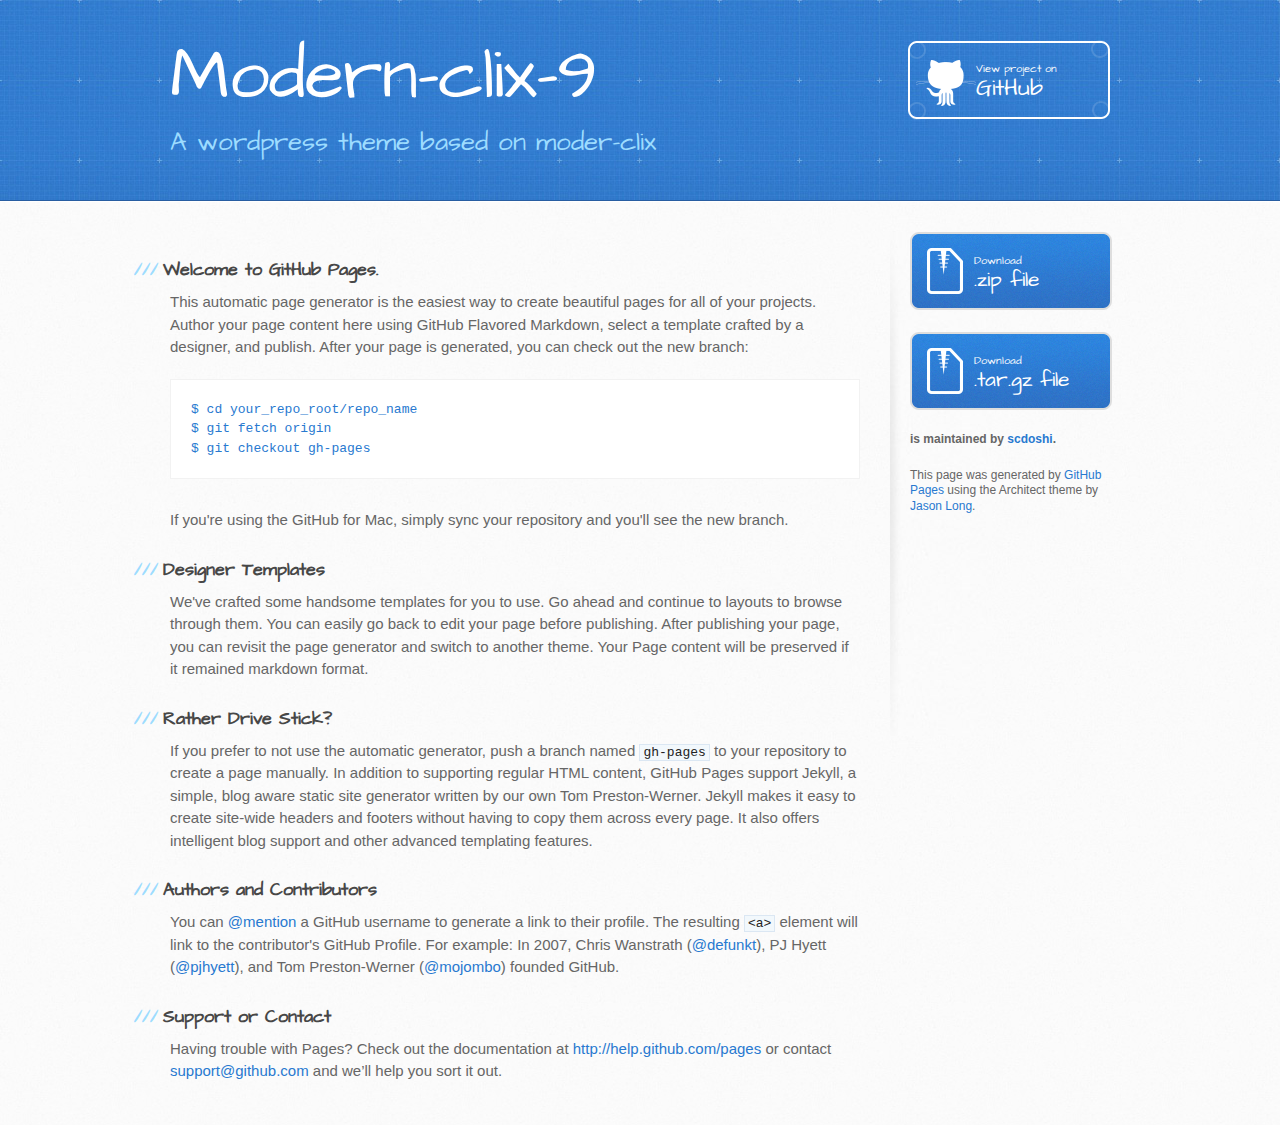
<file: index.html>
<!DOCTYPE html>
<html>
  <head>
    <meta charset='utf-8'>
    <meta http-equiv="X-UA-Compatible" content="chrome=1">
    <meta name="viewport" content="width=device-width, initial-scale=1, maximum-scale=1">
    <link href='https://fonts.googleapis.com/css?family=Architects+Daughter' rel='stylesheet' type='text/css'>
    <link rel="stylesheet" type="text/css" href="stylesheets/stylesheet.css" media="screen" />
    <link rel="stylesheet" type="text/css" href="stylesheets/pygment_trac.css" media="screen" />
    <link rel="stylesheet" type="text/css" href="stylesheets/print.css" media="print" />

    <!--[if lt IE 9]>
    <script src="//html5shiv.googlecode.com/svn/trunk/html5.js"></script>
    <![endif]-->

    <title>Modern-clix-9 by scdoshi</title>
  </head>

  <body>
    <header>
      <div class="inner">
        <h1>Modern-clix-9</h1>
        <h2>A wordpress theme based on moder-clix</h2>
        <a href="https://github.com/scdoshi/modern-clix-9" class="button"><small>View project on</small>GitHub</a>
      </div>
    </header>

    <div id="content-wrapper">
      <div class="inner clearfix">
        <section id="main-content">
          <h3>Welcome to GitHub Pages.</h3>

<p>This automatic page generator is the easiest way to create beautiful pages for all of your projects. Author your page content here using GitHub Flavored Markdown, select a template crafted by a designer, and publish. After your page is generated, you can check out the new branch:</p>

<pre><code>$ cd your_repo_root/repo_name
$ git fetch origin
$ git checkout gh-pages
</code></pre>

<p>If you're using the GitHub for Mac, simply sync your repository and you'll see the new branch.</p>

<h3>Designer Templates</h3>

<p>We've crafted some handsome templates for you to use. Go ahead and continue to layouts to browse through them. You can easily go back to edit your page before publishing. After publishing your page, you can revisit the page generator and switch to another theme. Your Page content will be preserved if it remained markdown format.</p>

<h3>Rather Drive Stick?</h3>

<p>If you prefer to not use the automatic generator, push a branch named <code>gh-pages</code> to your repository to create a page manually. In addition to supporting regular HTML content, GitHub Pages support Jekyll, a simple, blog aware static site generator written by our own Tom Preston-Werner. Jekyll makes it easy to create site-wide headers and footers without having to copy them across every page. It also offers intelligent blog support and other advanced templating features.</p>

<h3>Authors and Contributors</h3>

<p>You can <a href="https://github.com/blog/821" class="user-mention">@mention</a> a GitHub username to generate a link to their profile. The resulting <code>&lt;a&gt;</code> element will link to the contributor's GitHub Profile. For example: In 2007, Chris Wanstrath (<a href="https://github.com/defunkt" class="user-mention">@defunkt</a>), PJ Hyett (<a href="https://github.com/pjhyett" class="user-mention">@pjhyett</a>), and Tom Preston-Werner (<a href="https://github.com/mojombo" class="user-mention">@mojombo</a>) founded GitHub.</p>

<h3>Support or Contact</h3>

<p>Having trouble with Pages? Check out the documentation at <a href="http://help.github.com/pages">http://help.github.com/pages</a> or contact <a href="mailto:support@github.com">support@github.com</a> and we’ll help you sort it out.</p>
        </section>

        <aside id="sidebar">
          <a href="https://github.com/scdoshi/modern-clix-9/zipball/master" class="button">
            <small>Download</small>
            .zip file
          </a>
          <a href="https://github.com/scdoshi/modern-clix-9/tarball/master" class="button">
            <small>Download</small>
            .tar.gz file
          </a>

          <p class="repo-owner"><a href="https://github.com/scdoshi/modern-clix-9"></a> is maintained by <a href="https://github.com/scdoshi">scdoshi</a>.</p>

          <p>This page was generated by <a href="pages.github.com">GitHub Pages</a> using the Architect theme by <a href="http://twitter.com/jasonlong">Jason Long</a>.</p>
        </aside>
      </div>
    </div>

  
  </body>
</html>
</file>
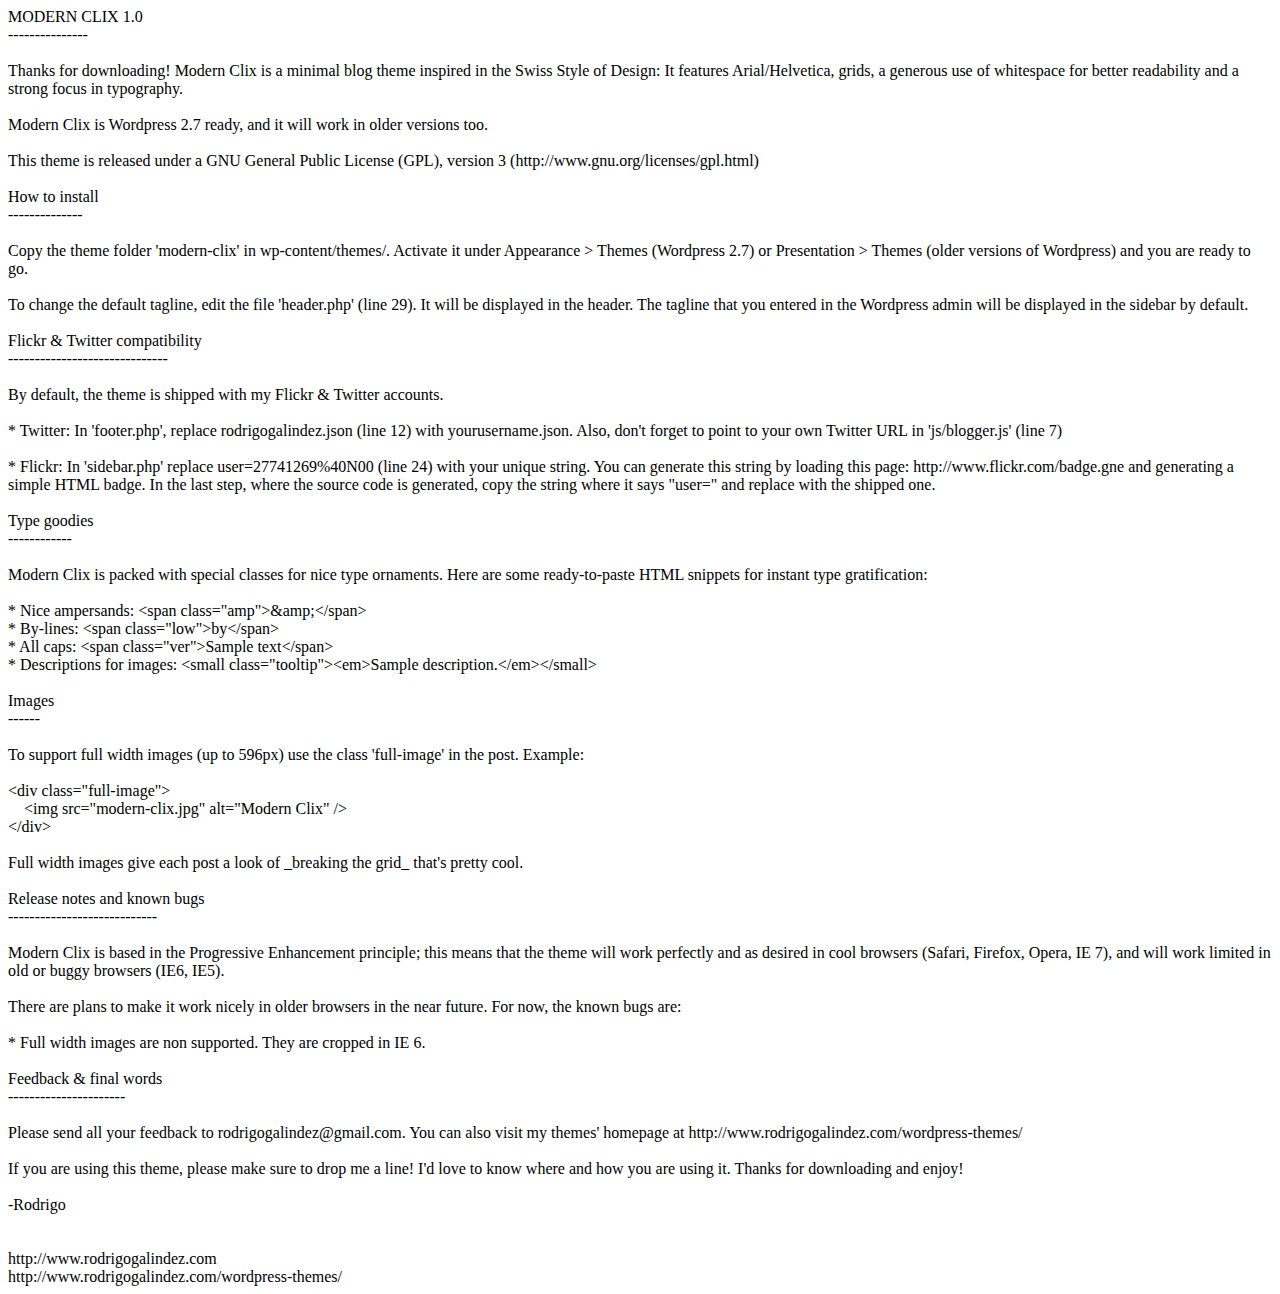
<file: readme.htm>
<html xmlns:o="urn:schemas-microsoft-com:office:office"
xmlns:w="urn:schemas-microsoft-com:office:word"
xmlns="http://www.w3.org/TR/REC-html40">

<head>
<meta http-equiv=Content-Type content="text/html; charset=windows-1252">
<meta name=ProgId content=Word.Document>
<meta name=Generator content="Microsoft Word 9">
<meta name=Originator content="Microsoft Word 9">
<link rel=File-List href="./readme_archivos/filelist.xml">
<title>MODERN CLIX 1</title>
<!--[if gte mso 9]><xml>
 <o:DocumentProperties>
  <o:Author>Jose Gonzalez</o:Author>
  <o:Template>Normal</o:Template>
  <o:LastAuthor>Jose Gonzalez</o:LastAuthor>
  <o:Revision>2</o:Revision>
  <o:TotalTime>2</o:TotalTime>
  <o:Created>2009-01-09T20:16:00Z</o:Created>
  <o:LastSaved>2009-01-09T20:16:00Z</o:LastSaved>
  <o:Pages>2</o:Pages>
  <o:Words>447</o:Words>
  <o:Characters>2553</o:Characters>
  <o:Company>Estudio media</o:Company>
  <o:Lines>21</o:Lines>
  <o:Paragraphs>5</o:Paragraphs>
  <o:CharactersWithSpaces>3135</o:CharactersWithSpaces>
  <o:Version>9.2812</o:Version>
 </o:DocumentProperties>
</xml><![endif]--><!--[if gte mso 9]><xml>
 <w:WordDocument>
  <w:HyphenationZone>21</w:HyphenationZone>
 </w:WordDocument>
</xml><![endif]-->
<style>
<!--
 /* Font Definitions */
@font-face
	{font-family:"Kozuka Mincho Pro B";
	panose-1:0 0 0 0 0 0 0 0 0 0;
	mso-font-charset:128;
	mso-generic-font-family:roman;
	mso-font-format:other;
	mso-font-pitch:variable;
	mso-font-signature:-536870145 1791491327 18 0 131077 0;}
@font-face
	{font-family:"\@Kozuka Mincho Pro B";
	panose-1:0 0 0 0 0 0 0 0 0 0;
	mso-font-charset:128;
	mso-generic-font-family:roman;
	mso-font-format:other;
	mso-font-pitch:variable;
	mso-font-signature:-536870145 1791491327 18 0 131077 0;}
 /* Style Definitions */
p.MsoNormal, li.MsoNormal, div.MsoNormal
	{mso-style-parent:"";
	margin:0cm;
	margin-bottom:.0001pt;
	mso-pagination:widow-orphan;
	font-size:12.0pt;
	font-family:"Times New Roman";
	mso-fareast-font-family:"Times New Roman";}
p.MsoPlainText, li.MsoPlainText, div.MsoPlainText
	{margin:0cm;
	margin-bottom:.0001pt;
	mso-pagination:widow-orphan;
	font-size:10.0pt;
	font-family:"Courier New";
	mso-fareast-font-family:"Times New Roman";}
@page Section1
	{size:595.3pt 841.9pt;
	margin:70.85pt 57.6pt 70.85pt 57.6pt;
	mso-header-margin:35.4pt;
	mso-footer-margin:35.4pt;
	mso-paper-source:0;}
div.Section1
	{page:Section1;}
-->
</style>
</head>

<body lang=ES style='tab-interval:35.4pt'>

<div class=Section1>

<p class=MsoNormal><span style='mso-fareast-font-family:"Kozuka Mincho Pro B"'>MODERN
CLIX 1.0<o:p></o:p></span></p>

<p class=MsoNormal><span style='mso-fareast-font-family:"Kozuka Mincho Pro B"'>---------------<o:p></o:p></span></p>

<p class=MsoNormal><span style='mso-fareast-font-family:"Kozuka Mincho Pro B"'><![if !supportEmptyParas]>&nbsp;<![endif]><o:p></o:p></span></p>

<p class=MsoNormal><span style='mso-fareast-font-family:"Kozuka Mincho Pro B"'>Thanks
for downloading! Modern Clix is a minimal blog theme inspired in the Swiss
Style of Design: It features Arial/Helvetica, grids, a generous use of
whitespace for better readability and a strong focus in typography.<o:p></o:p></span></p>

<p class=MsoNormal><span style='mso-fareast-font-family:"Kozuka Mincho Pro B"'><![if !supportEmptyParas]>&nbsp;<![endif]><o:p></o:p></span></p>

<p class=MsoNormal><span style='mso-fareast-font-family:"Kozuka Mincho Pro B"'>Modern
Clix is Wordpress 2.7 ready, and it will work in older versions too.<o:p></o:p></span></p>

<p class=MsoNormal><span style='mso-fareast-font-family:"Kozuka Mincho Pro B"'><![if !supportEmptyParas]>&nbsp;<![endif]><o:p></o:p></span></p>

<p class=MsoNormal><span style='mso-fareast-font-family:"Kozuka Mincho Pro B"'>This
theme is released under a GNU General Public License (GPL), version 3
(http://www.gnu.org/licenses/gpl.html)<o:p></o:p></span></p>

<p class=MsoNormal><span style='mso-fareast-font-family:"Kozuka Mincho Pro B"'><![if !supportEmptyParas]>&nbsp;<![endif]><o:p></o:p></span></p>

<p class=MsoNormal><span style='mso-fareast-font-family:"Kozuka Mincho Pro B"'>How
to install<o:p></o:p></span></p>

<p class=MsoNormal><span style='mso-fareast-font-family:"Kozuka Mincho Pro B"'>--------------<o:p></o:p></span></p>

<p class=MsoNormal><span style='mso-fareast-font-family:"Kozuka Mincho Pro B"'><![if !supportEmptyParas]>&nbsp;<![endif]><o:p></o:p></span></p>

<p class=MsoNormal><span style='mso-fareast-font-family:"Kozuka Mincho Pro B"'>Copy
the theme folder 'modern-clix' in wp-content/themes/. Activate it under
Appearance &gt; Themes (Wordpress 2.7) or Presentation &gt; Themes (older
versions of Wordpress) and you are ready to go.<o:p></o:p></span></p>

<p class=MsoNormal><span style='mso-fareast-font-family:"Kozuka Mincho Pro B"'><![if !supportEmptyParas]>&nbsp;<![endif]><o:p></o:p></span></p>

<p class=MsoNormal><span style='mso-fareast-font-family:"Kozuka Mincho Pro B"'>To
change the default tagline, edit the file 'header.php' (line 29). It will be
displayed in the header. The tagline that you entered in the Wordpress admin
will be displayed in the sidebar by default.<o:p></o:p></span></p>

<p class=MsoNormal><span style='mso-fareast-font-family:"Kozuka Mincho Pro B"'><![if !supportEmptyParas]>&nbsp;<![endif]><o:p></o:p></span></p>

<p class=MsoNormal><span style='mso-fareast-font-family:"Kozuka Mincho Pro B"'>Flickr
&amp; Twitter compatibility<o:p></o:p></span></p>

<p class=MsoNormal><span style='mso-fareast-font-family:"Kozuka Mincho Pro B"'>------------------------------<o:p></o:p></span></p>

<p class=MsoNormal><span style='mso-fareast-font-family:"Kozuka Mincho Pro B"'><![if !supportEmptyParas]>&nbsp;<![endif]><o:p></o:p></span></p>

<p class=MsoNormal><span style='mso-fareast-font-family:"Kozuka Mincho Pro B"'>By
default, the theme is shipped with my Flickr &amp; Twitter accounts.<o:p></o:p></span></p>

<p class=MsoNormal><span style='mso-fareast-font-family:"Kozuka Mincho Pro B"'><![if !supportEmptyParas]>&nbsp;<![endif]><o:p></o:p></span></p>

<p class=MsoNormal><span style='mso-fareast-font-family:"Kozuka Mincho Pro B"'>*
Twitter: In 'footer.php', replace rodrigogalindez.json (line 12) with
yourusername.json. Also, don't forget to point to your own Twitter URL in
'js/blogger.js' (line 7) <o:p></o:p></span></p>

<p class=MsoNormal><span style='mso-fareast-font-family:"Kozuka Mincho Pro B"'><![if !supportEmptyParas]>&nbsp;<![endif]><o:p></o:p></span></p>

<p class=MsoNormal><span style='mso-fareast-font-family:"Kozuka Mincho Pro B"'>*
Flickr: In 'sidebar.php' replace user=27741269%40N00 (line 24) with your unique
string. You can generate this string by loading this page:
http://www.flickr.com/badge.gne and generating a simple HTML badge. In the last
step, where the source code is generated, copy the string where it says
&quot;user=&quot; and replace with the shipped one.<o:p></o:p></span></p>

<p class=MsoNormal><span style='mso-fareast-font-family:"Kozuka Mincho Pro B"'><![if !supportEmptyParas]>&nbsp;<![endif]><o:p></o:p></span></p>

<p class=MsoNormal><span style='mso-fareast-font-family:"Kozuka Mincho Pro B"'>Type
goodies<o:p></o:p></span></p>

<p class=MsoNormal><span style='mso-fareast-font-family:"Kozuka Mincho Pro B"'>------------<o:p></o:p></span></p>

<p class=MsoNormal><span style='mso-fareast-font-family:"Kozuka Mincho Pro B"'><![if !supportEmptyParas]>&nbsp;<![endif]><o:p></o:p></span></p>

<p class=MsoNormal><span style='mso-fareast-font-family:"Kozuka Mincho Pro B"'>Modern
Clix is packed with special classes for nice type ornaments. Here are some
ready-to-paste HTML snippets for instant type gratification:<o:p></o:p></span></p>

<p class=MsoNormal><span style='mso-fareast-font-family:"Kozuka Mincho Pro B"'><![if !supportEmptyParas]>&nbsp;<![endif]><o:p></o:p></span></p>

<p class=MsoNormal><span style='mso-fareast-font-family:"Kozuka Mincho Pro B"'>*
Nice ampersands: &lt;span class=&quot;amp&quot;&gt;&amp;amp;&lt;/span&gt;<o:p></o:p></span></p>

<p class=MsoNormal><span style='mso-fareast-font-family:"Kozuka Mincho Pro B"'>*
By-lines: &lt;span class=&quot;low&quot;&gt;by&lt;/span&gt;<o:p></o:p></span></p>

<p class=MsoNormal><span style='mso-fareast-font-family:"Kozuka Mincho Pro B"'>*
All caps: &lt;span class=&quot;ver&quot;&gt;Sample text&lt;/span&gt;<o:p></o:p></span></p>

<p class=MsoNormal><span style='mso-fareast-font-family:"Kozuka Mincho Pro B"'>*
Descriptions for images: &lt;small
class=&quot;tooltip&quot;&gt;&lt;em&gt;Sample
description.&lt;/em&gt;&lt;/small&gt;<o:p></o:p></span></p>

<p class=MsoNormal><span style='mso-fareast-font-family:"Kozuka Mincho Pro B"'><![if !supportEmptyParas]>&nbsp;<![endif]><o:p></o:p></span></p>

<p class=MsoNormal><span style='mso-fareast-font-family:"Kozuka Mincho Pro B"'>Images<o:p></o:p></span></p>

<p class=MsoNormal><span style='mso-fareast-font-family:"Kozuka Mincho Pro B"'>------<o:p></o:p></span></p>

<p class=MsoNormal><span style='mso-fareast-font-family:"Kozuka Mincho Pro B"'><![if !supportEmptyParas]>&nbsp;<![endif]><o:p></o:p></span></p>

<p class=MsoNormal><span style='mso-fareast-font-family:"Kozuka Mincho Pro B"'>To
support full width images (up to 596px) use the class 'full-image' in the post.
Example:<o:p></o:p></span></p>

<p class=MsoNormal><span style='mso-fareast-font-family:"Kozuka Mincho Pro B"'><![if !supportEmptyParas]>&nbsp;<![endif]><o:p></o:p></span></p>

<p class=MsoNormal><span style='mso-fareast-font-family:"Kozuka Mincho Pro B"'>&lt;div
class=&quot;full-image&quot;&gt;<o:p></o:p></span></p>

<p class=MsoNormal><span style='mso-fareast-font-family:"Kozuka Mincho Pro B"'><span
style="mso-spacerun: yes">�</span><span style="mso-spacerun: yes">��
</span>&lt;img src=&quot;modern-clix.jpg&quot; alt=&quot;Modern Clix&quot;
/&gt;<o:p></o:p></span></p>

<p class=MsoNormal><span style='mso-fareast-font-family:"Kozuka Mincho Pro B"'>&lt;/div&gt;<o:p></o:p></span></p>

<p class=MsoNormal><span style='mso-fareast-font-family:"Kozuka Mincho Pro B"'><![if !supportEmptyParas]>&nbsp;<![endif]><o:p></o:p></span></p>

<p class=MsoNormal><span style='mso-fareast-font-family:"Kozuka Mincho Pro B"'>Full
width images give each post a look of _breaking the grid_ that's pretty cool. <o:p></o:p></span></p>

<p class=MsoNormal><span style='mso-fareast-font-family:"Kozuka Mincho Pro B"'><![if !supportEmptyParas]>&nbsp;<![endif]><o:p></o:p></span></p>

<p class=MsoNormal><span style='mso-fareast-font-family:"Kozuka Mincho Pro B"'>Release
notes and known bugs<o:p></o:p></span></p>

<p class=MsoNormal><span style='mso-fareast-font-family:"Kozuka Mincho Pro B"'>----------------------------<o:p></o:p></span></p>

<p class=MsoNormal><span style='mso-fareast-font-family:"Kozuka Mincho Pro B"'><![if !supportEmptyParas]>&nbsp;<![endif]><o:p></o:p></span></p>

<p class=MsoNormal><span style='mso-fareast-font-family:"Kozuka Mincho Pro B"'>Modern
Clix is based in the Progressive Enhancement principle; this means that the
theme will work perfectly and as desired in cool browsers (Safari, Firefox,
Opera, IE 7), and will work limited in old or buggy browsers (IE6, IE5).<o:p></o:p></span></p>

<p class=MsoNormal><span style='mso-fareast-font-family:"Kozuka Mincho Pro B"'><![if !supportEmptyParas]>&nbsp;<![endif]><o:p></o:p></span></p>

<p class=MsoNormal><span style='mso-fareast-font-family:"Kozuka Mincho Pro B"'>There
are plans to make it work nicely in older browsers in the near future. For now,
the known bugs are:<o:p></o:p></span></p>

<p class=MsoNormal><span style='mso-fareast-font-family:"Kozuka Mincho Pro B"'><![if !supportEmptyParas]>&nbsp;<![endif]><o:p></o:p></span></p>

<p class=MsoNormal><span style='mso-fareast-font-family:"Kozuka Mincho Pro B"'>*
Full width images are non supported. They are cropped in IE 6.<o:p></o:p></span></p>

<p class=MsoNormal><span style='mso-fareast-font-family:"Kozuka Mincho Pro B"'><![if !supportEmptyParas]>&nbsp;<![endif]><o:p></o:p></span></p>

<p class=MsoNormal><span style='mso-fareast-font-family:"Kozuka Mincho Pro B"'>Feedback
&amp; final words<o:p></o:p></span></p>

<p class=MsoNormal><span style='mso-fareast-font-family:"Kozuka Mincho Pro B"'>----------------------<o:p></o:p></span></p>

<p class=MsoNormal><span style='mso-fareast-font-family:"Kozuka Mincho Pro B"'><![if !supportEmptyParas]>&nbsp;<![endif]><o:p></o:p></span></p>

<p class=MsoNormal><span style='mso-fareast-font-family:"Kozuka Mincho Pro B"'>Please
send all your feedback to rodrigogalindez@gmail.com. You can also visit my
themes' homepage at http://www.rodrigogalindez.com/wordpress-themes/<o:p></o:p></span></p>

<p class=MsoNormal><span style='mso-fareast-font-family:"Kozuka Mincho Pro B"'><![if !supportEmptyParas]>&nbsp;<![endif]><o:p></o:p></span></p>

<p class=MsoNormal><span style='mso-fareast-font-family:"Kozuka Mincho Pro B"'>If
you are using this theme, please make sure to drop me a line! I'd love to know
where and how you are using it. Thanks for downloading and enjoy!<o:p></o:p></span></p>

<p class=MsoNormal><span style='mso-fareast-font-family:"Kozuka Mincho Pro B"'><![if !supportEmptyParas]>&nbsp;<![endif]><o:p></o:p></span></p>

<p class=MsoNormal><span style='mso-fareast-font-family:"Kozuka Mincho Pro B"'>-Rodrigo<o:p></o:p></span></p>

<p class=MsoNormal><span style='mso-fareast-font-family:"Kozuka Mincho Pro B"'><![if !supportEmptyParas]>&nbsp;<![endif]><o:p></o:p></span></p>

<p class=MsoNormal><span style='mso-fareast-font-family:"Kozuka Mincho Pro B"'><![if !supportEmptyParas]>&nbsp;<![endif]><o:p></o:p></span></p>

<p class=MsoNormal><span style='mso-fareast-font-family:"Kozuka Mincho Pro B"'>http://www.rodrigogalindez.com<o:p></o:p></span></p>

<p class=MsoNormal><span style='mso-fareast-font-family:"Kozuka Mincho Pro B"'>http://www.rodrigogalindez.com/wordpress-themes/<o:p></o:p></span></p>

</div>

</body>

</html>
</file>
<file: stylesheets/pygment_trac.css>
.highlight  { background: #ffffff; }
.highlight .c { color: #999988; font-style: italic } /* Comment */
.highlight .err { color: #a61717; background-color: #e3d2d2 } /* Error */
.highlight .k { font-weight: bold } /* Keyword */
.highlight .o { font-weight: bold } /* Operator */
.highlight .cm { color: #999988; font-style: italic } /* Comment.Multiline */
.highlight .cp { color: #999999; font-weight: bold } /* Comment.Preproc */
.highlight .c1 { color: #999988; font-style: italic } /* Comment.Single */
.highlight .cs { color: #999999; font-weight: bold; font-style: italic } /* Comment.Special */
.highlight .gd { color: #000000; background-color: #ffdddd } /* Generic.Deleted */
.highlight .gd .x { color: #000000; background-color: #ffaaaa } /* Generic.Deleted.Specific */
.highlight .ge { font-style: italic } /* Generic.Emph */
.highlight .gr { color: #aa0000 } /* Generic.Error */
.highlight .gh { color: #999999 } /* Generic.Heading */
.highlight .gi { color: #000000; background-color: #ddffdd } /* Generic.Inserted */
.highlight .gi .x { color: #000000; background-color: #aaffaa } /* Generic.Inserted.Specific */
.highlight .go { color: #888888 } /* Generic.Output */
.highlight .gp { color: #555555 } /* Generic.Prompt */
.highlight .gs { font-weight: bold } /* Generic.Strong */
.highlight .gu { color: #800080; font-weight: bold; } /* Generic.Subheading */
.highlight .gt { color: #aa0000 } /* Generic.Traceback */
.highlight .kc { font-weight: bold } /* Keyword.Constant */
.highlight .kd { font-weight: bold } /* Keyword.Declaration */
.highlight .kn { font-weight: bold } /* Keyword.Namespace */
.highlight .kp { font-weight: bold } /* Keyword.Pseudo */
.highlight .kr { font-weight: bold } /* Keyword.Reserved */
.highlight .kt { color: #445588; font-weight: bold } /* Keyword.Type */
.highlight .m { color: #009999 } /* Literal.Number */
.highlight .s { color: #d14 } /* Literal.String */
.highlight .na { color: #008080 } /* Name.Attribute */
.highlight .nb { color: #0086B3 } /* Name.Builtin */
.highlight .nc { color: #445588; font-weight: bold } /* Name.Class */
.highlight .no { color: #008080 } /* Name.Constant */
.highlight .ni { color: #800080 } /* Name.Entity */
.highlight .ne { color: #990000; font-weight: bold } /* Name.Exception */
.highlight .nf { color: #990000; font-weight: bold } /* Name.Function */
.highlight .nn { color: #555555 } /* Name.Namespace */
.highlight .nt { color: #000080 } /* Name.Tag */
.highlight .nv { color: #008080 } /* Name.Variable */
.highlight .ow { font-weight: bold } /* Operator.Word */
.highlight .w { color: #bbbbbb } /* Text.Whitespace */
.highlight .mf { color: #009999 } /* Literal.Number.Float */
.highlight .mh { color: #009999 } /* Literal.Number.Hex */
.highlight .mi { color: #009999 } /* Literal.Number.Integer */
.highlight .mo { color: #009999 } /* Literal.Number.Oct */
.highlight .sb { color: #d14 } /* Literal.String.Backtick */
.highlight .sc { color: #d14 } /* Literal.String.Char */
.highlight .sd { color: #d14 } /* Literal.String.Doc */
.highlight .s2 { color: #d14 } /* Literal.String.Double */
.highlight .se { color: #d14 } /* Literal.String.Escape */
.highlight .sh { color: #d14 } /* Literal.String.Heredoc */
.highlight .si { color: #d14 } /* Literal.String.Interpol */
.highlight .sx { color: #d14 } /* Literal.String.Other */
.highlight .sr { color: #009926 } /* Literal.String.Regex */
.highlight .s1 { color: #d14 } /* Literal.String.Single */
.highlight .ss { color: #990073 } /* Literal.String.Symbol */
.highlight .bp { color: #999999 } /* Name.Builtin.Pseudo */
.highlight .vc { color: #008080 } /* Name.Variable.Class */
.highlight .vg { color: #008080 } /* Name.Variable.Global */
.highlight .vi { color: #008080 } /* Name.Variable.Instance */
.highlight .il { color: #009999 } /* Literal.Number.Integer.Long */

.type-csharp .highlight .k { color: #0000FF }
.type-csharp .highlight .kt { color: #0000FF }
.type-csharp .highlight .nf { color: #000000; font-weight: normal }
.type-csharp .highlight .nc { color: #2B91AF }
.type-csharp .highlight .nn { color: #000000 }
.type-csharp .highlight .s { color: #A31515 }
.type-csharp .highlight .sc { color: #A31515 }
</file>
<file: stylesheets/print.css>
html, body, div, span, applet, object, iframe,
h1, h2, h3, h4, h5, h6, p, blockquote, pre,
a, abbr, acronym, address, big, cite, code,
del, dfn, em, img, ins, kbd, q, s, samp,
small, strike, strong, sub, sup, tt, var,
b, u, i, center,
dl, dt, dd, ol, ul, li,
fieldset, form, label, legend,
table, caption, tbody, tfoot, thead, tr, th, td,
article, aside, canvas, details, embed, 
figure, figcaption, footer, header, hgroup, 
menu, nav, output, ruby, section, summary,
time, mark, audio, video {
  margin: 0;
  padding: 0;
  border: 0;
  font-size: 100%;
  font: inherit;
  vertical-align: baseline;
}
/* HTML5 display-role reset for older browsers */
article, aside, details, figcaption, figure, 
footer, header, hgroup, menu, nav, section {
  display: block;
}
body {
  line-height: 1;
}
ol, ul {
  list-style: none;
}
blockquote, q {
  quotes: none;
}
blockquote:before, blockquote:after,
q:before, q:after {
  content: '';
  content: none;
}
table {
  border-collapse: collapse;
  border-spacing: 0;
}
body {
  font-size: 13px;
  line-height: 1.5; 
  font-family: 'Helvetica Neue', Helvetica, Arial, serif;
  color: #000;
}

a {
  color: #d5000d;
  font-weight: bold;
}

header {
  padding-top: 35px;
  padding-bottom: 10px;
}

header h1 {
  font-weight: bold;
  letter-spacing: -1px;
  font-size: 48px;
  color: #303030;
  line-height: 1.2;
}

header h2 {
  letter-spacing: -1px;
  font-size: 24px;
  color: #aaa;
  font-weight: normal;
  line-height: 1.3;
}
#downloads {
  display: none;
}
#main_content {
  padding-top: 20px;
}

code, pre {
  font-family: Monaco, "Bitstream Vera Sans Mono", "Lucida Console", Terminal;
  color: #222;
  margin-bottom: 30px;
  font-size: 12px;
}

code {
  padding: 0 3px;
}

pre {
  border: solid 1px #ddd;
  padding: 20px;
  overflow: auto;
}
pre code {
  padding: 0;
}

ul, ol, dl {
  margin-bottom: 20px;
}


/* COMMON STYLES */

table {
  width: 100%;
  border: 1px solid #ebebeb;
}

th {
  font-weight: 500;
}

td {
  border: 1px solid #ebebeb;
  text-align: center; 
  font-weight: 300;
}

form {
  background: #f2f2f2;
  padding: 20px;
  
}


/* GENERAL ELEMENT TYPE STYLES */

h1 {
  font-size: 2.8em;
} 

h2 {
  font-size: 22px;
  font-weight: bold;
  color: #303030;
  margin-bottom: 8px;
} 

h3 {
  color: #d5000d;
  font-size: 18px;
  font-weight: bold;
  margin-bottom: 8px;
} 
 
h4 {
  font-size: 16px;
  color: #303030;
  font-weight: bold;
} 

h5 {
  font-size: 1em;
  color: #303030;
} 

h6 {
  font-size: .8em;
  color: #303030;
} 

p {
  font-weight: 300;
  margin-bottom: 20px;
}
 
a {
  text-decoration: none;
}

p a {
  font-weight: 400;
}

blockquote {
  font-size: 1.6em;
  border-left: 10px solid #e9e9e9;
  margin-bottom: 20px;
  padding: 0 0 0 30px;
}

ul li {
  list-style: disc inside;
  padding-left: 20px;
}

ol li {
  list-style: decimal inside;
  padding-left: 3px;
}

dl dd {
  font-style: italic;
  font-weight: 100;
}

footer {
  margin-top: 40px;
  padding-top: 20px;
  padding-bottom: 30px;
  font-size: 13px;
  color: #aaa;
}

footer a {
  color: #666;
}

/* MISC */
.clearfix:after {
  clear: both;
  content: '.';
  display: block;
  visibility: hidden;
  height: 0;
}

.clearfix {display: inline-block;}
* html .clearfix {height: 1%;}
.clearfix {display: block;}
</file>
<file: stylesheets/stylesheet.css>
/* http://meyerweb.com/eric/tools/css/reset/ 
   v2.0 | 20110126
   License: none (public domain)
*/
html, body, div, span, applet, object, iframe,
h1, h2, h3, h4, h5, h6, p, blockquote, pre,
a, abbr, acronym, address, big, cite, code,
del, dfn, em, img, ins, kbd, q, s, samp,
small, strike, strong, sub, sup, tt, var,
b, u, i, center,
dl, dt, dd, ol, ul, li,
fieldset, form, label, legend,
table, caption, tbody, tfoot, thead, tr, th, td,
article, aside, canvas, details, embed, 
figure, figcaption, footer, header, hgroup, 
menu, nav, output, ruby, section, summary,
time, mark, audio, video {
	margin: 0;
	padding: 0;
	border: 0;
	font-size: 100%;
	font: inherit;
	vertical-align: baseline;
}
/* HTML5 display-role reset for older browsers */
article, aside, details, figcaption, figure, 
footer, header, hgroup, menu, nav, section {
	display: block;
}
body {
	line-height: 1;
}
ol, ul {
	list-style: none;
}
blockquote, q {
	quotes: none;
}
blockquote:before, blockquote:after,
q:before, q:after {
	content: '';
	content: none;
}
table {
	border-collapse: collapse;
	border-spacing: 0;
}

/* LAYOUT STYLES */
body {
  font-size: 15px;
  line-height: 1.5; 
  background: #fafafa url(../images/body-bg.jpg) 0 0 repeat;
  font-family: 'Helvetica Neue', Helvetica, Arial, serif;
  font-weight: 400;
  color: #666;
}

a {
  color: #2879d0;
}
a:hover {
  color: #2268b2;
}

header {
  padding-top: 40px;
  padding-bottom: 40px;
  font-family: 'Architects Daughter', 'Helvetica Neue', Helvetica, Arial, serif; 
  background: #2e7bcf url(../images/header-bg.jpg) 0 0 repeat-x;
  border-bottom: solid 1px #275da1;
}

header h1 {
  letter-spacing: -1px;
  font-size: 72px;
  color: #fff;
  line-height: 1;
  margin-bottom: 0.2em;
  width: 540px;
}

header h2 {
  font-size: 26px;
  color: #9ddcff;
  font-weight: normal;
  line-height: 1.3;
  width: 540px;
  letter-spacing: 0;
}

.inner {
  position: relative;
  width: 940px;
  margin: 0 auto;
}

#content-wrapper {
  border-top: solid 1px #fff;
  padding-top: 30px;
}

#main-content {
  width: 690px;
  float: left;
}

#main-content img {
  max-width: 100%;
}

aside#sidebar {
  width: 200px;
  padding-left: 20px;
  min-height: 504px;
  float: right;
  background: transparent url(../images/sidebar-bg.jpg) 0 0 no-repeat;
  font-size: 12px;
  line-height: 1.3;
}

aside#sidebar p.repo-owner,
aside#sidebar p.repo-owner a {
  font-weight: bold;
}

#downloads {
  margin-bottom: 40px;
}

a.button {
  width: 134px;
  height: 58px;
  line-height: 1.2;
  font-size: 23px;
  color: #fff;
  padding-left: 68px;
  padding-top: 22px;
  font-family: 'Architects Daughter', 'Helvetica Neue', Helvetica, Arial, serif; 
}
a.button small {
  display: block;
  font-size: 11px;
}
header a.button {
  position: absolute;
  right: 0;
  top: 0;
  background: transparent url(../images/github-button.png) 0 0 no-repeat;
}
aside a.button {
  width: 138px;
  padding-left: 64px;
  display: block;
  background: transparent url(../images/download-button.png) 0 0 no-repeat;
  margin-bottom: 20px;
  font-size: 21px;
}

code, pre {
  font-family: Monaco, "Bitstream Vera Sans Mono", "Lucida Console", Terminal, monospace;
  color: #222;
  margin-bottom: 30px;
  font-size: 13px;
}

code {
  background-color: #f2f8fc;
  border: solid 1px #dbe7f3;
  padding: 0 3px;
}

pre {
  padding: 20px;
  background: #fff;
  text-shadow: none;
  overflow: auto;
  border: solid 1px #f2f2f2;
}
pre code {
  color: #2879d0;
  background-color: #fff;
  border: none;
  padding: 0;
}

ul, ol, dl {
  margin-bottom: 20px;
}


/* COMMON STYLES */

hr {
  height: 1px;
  line-height: 1px;
  margin-top: 1em;
  padding-bottom: 1em;
  border: none;
  background: transparent url('../images/hr.png') 0 0 no-repeat;
}

table {
  width: 100%;
  border: 1px solid #ebebeb;
}

th {
  font-weight: 500;
}

td {
  border: 1px solid #ebebeb;
  text-align: center; 
  font-weight: 300;
}

form {
  background: #f2f2f2;
  padding: 20px;
  
}


/* GENERAL ELEMENT TYPE STYLES */

#main-content h1 {
  font-family: 'Architects Daughter', 'Helvetica Neue', Helvetica, Arial, serif; 
  font-size: 2.8em;
  letter-spacing: -1px;
  color: #474747;
} 

#main-content h1:before {
  content: "/";
  color: #9ddcff;
  padding-right: 0.3em;
  margin-left: -0.9em;
}

#main-content h2 {
  font-family: 'Architects Daughter', 'Helvetica Neue', Helvetica, Arial, serif; 
  font-size: 22px;
  font-weight: bold;
  margin-bottom: 8px;
  color: #474747;
} 
#main-content h2:before {
  content: "//";
  color: #9ddcff;
  padding-right: 0.3em;
  margin-left: -1.5em;
}

#main-content h3 {
  font-family: 'Architects Daughter', 'Helvetica Neue', Helvetica, Arial, serif; 
  font-size: 18px;
  font-weight: bold;
  margin-top: 24px;
  margin-bottom: 8px;
  color: #474747;
} 
 
#main-content h3:before {
  content: "///";
  color: #9ddcff;
  padding-right: 0.3em;
  margin-left: -2em;
}

#main-content h4 {
  font-family: 'Architects Daughter', 'Helvetica Neue', Helvetica, Arial, serif; 
  font-size: 15px;
  font-weight: bold;
  color: #474747;
} 

h4:before {
  content: "////";
  color: #9ddcff;
  padding-right: 0.3em;
  margin-left: -2.8em;
}

#main-content h5 {
  font-family: 'Architects Daughter', 'Helvetica Neue', Helvetica, Arial, serif; 
  font-size: 14px;
  color: #474747;
} 
h5:before {
  content: "/////";
  color: #9ddcff;
  padding-right: 0.3em;
  margin-left: -3.2em;
}

#main-content h6 {
  font-family: 'Architects Daughter', 'Helvetica Neue', Helvetica, Arial, serif; 
  font-size: .8em;
  color: #474747;
} 
h6:before {
  content: "//////";
  color: #9ddcff;
  padding-right: 0.3em;
  margin-left: -3.7em;
}

p {
  margin-bottom: 20px;
}
 
a {
  text-decoration: none;
}

p a {
  font-weight: 400;
}

blockquote {
  font-size: 1.6em;
  border-left: 10px solid #e9e9e9;
  margin-bottom: 20px;
  padding: 0 0 0 30px;
}

ul li {
  list-style: disc inside;
  padding-left: 20px;
}

ol li {
  list-style: decimal inside;
  padding-left: 3px;
}

dl dd {
  font-style: italic;
  font-weight: 100;
}

footer {
  background: transparent url('../images/hr.png') 0 0 no-repeat;
  margin-top: 40px;
  padding-top: 20px;
  padding-bottom: 30px;
  font-size: 13px;
  color: #aaa;
}

footer a {
  color: #666;
}
footer a:hover {
  color: #444;
}

/* MISC */
.clearfix:after {
  clear: both;
  content: '.';
  display: block;
  visibility: hidden;
  height: 0;
}

.clearfix {display: inline-block;}
* html .clearfix {height: 1%;}
.clearfix {display: block;}

/* #Media Queries
================================================== */

/* Smaller than standard 960 (devices and browsers) */
@media only screen and (max-width: 959px) {}

/* Tablet Portrait size to standard 960 (devices and browsers) */
@media only screen and (min-width: 768px) and (max-width: 959px) {
  .inner {
    width: 740px;
  }
  header h1, header h2 {
    width: 340px;
  }
  header h1 {
    font-size: 60px;
  }
  header h2 {
    font-size: 30px;
  }
  #main-content {
    width: 490px;
  }
  #main-content h1:before,
  #main-content h2:before,
  #main-content h3:before,
  #main-content h4:before,
  #main-content h5:before,
  #main-content h6:before {
    content: none;
    padding-right: 0;
    margin-left: 0;
  }
}

/* All Mobile Sizes (devices and browser) */
@media only screen and (max-width: 767px) {
  .inner {
    width: 93%;
  }
  header {
    padding: 20px 0;
  }
  header .inner {
    position: relative;
  }
  header h1, header h2 {
    width: 100%;
  }
  header h1 {
    font-size: 48px;
  }
  header h2 {
    font-size: 24px;
  }
  header a.button {
    background-image: none;
    width: auto;
    height: auto;
    display: inline-block;
    margin-top: 15px;
    padding: 5px 10px;
    position: relative;
    text-align: center;
    font-size: 13px;
    line-height: 1;
    background-color: #9ddcff;
    color: #2879d0;
    -moz-border-radius: 5px;
    -webkit-border-radius: 5px;                     
    border-radius: 5px;    
  }
  header a.button small {
    font-size: 13px;
    display: inline;
  }
  #main-content,
  aside#sidebar {
    float: none;
    width: 100% ! important;
  }
  aside#sidebar {
    background-image: none;
    margin-top: 20px;
    border-top: solid 1px #ddd;
    padding: 20px 0;
    min-height: 0;
  }
  aside#sidebar a.button {
    display: none;
  }
  #main-content h1:before,
  #main-content h2:before,
  #main-content h3:before,
  #main-content h4:before,
  #main-content h5:before,
  #main-content h6:before {
    content: none;
    padding-right: 0;
    margin-left: 0;
  }
}

/* Mobile Landscape Size to Tablet Portrait (devices and browsers) */
@media only screen and (min-width: 480px) and (max-width: 767px) {}

/* Mobile Portrait Size to Mobile Landscape Size (devices and browsers) */
@media only screen and (max-width: 479px) {}
</file>
